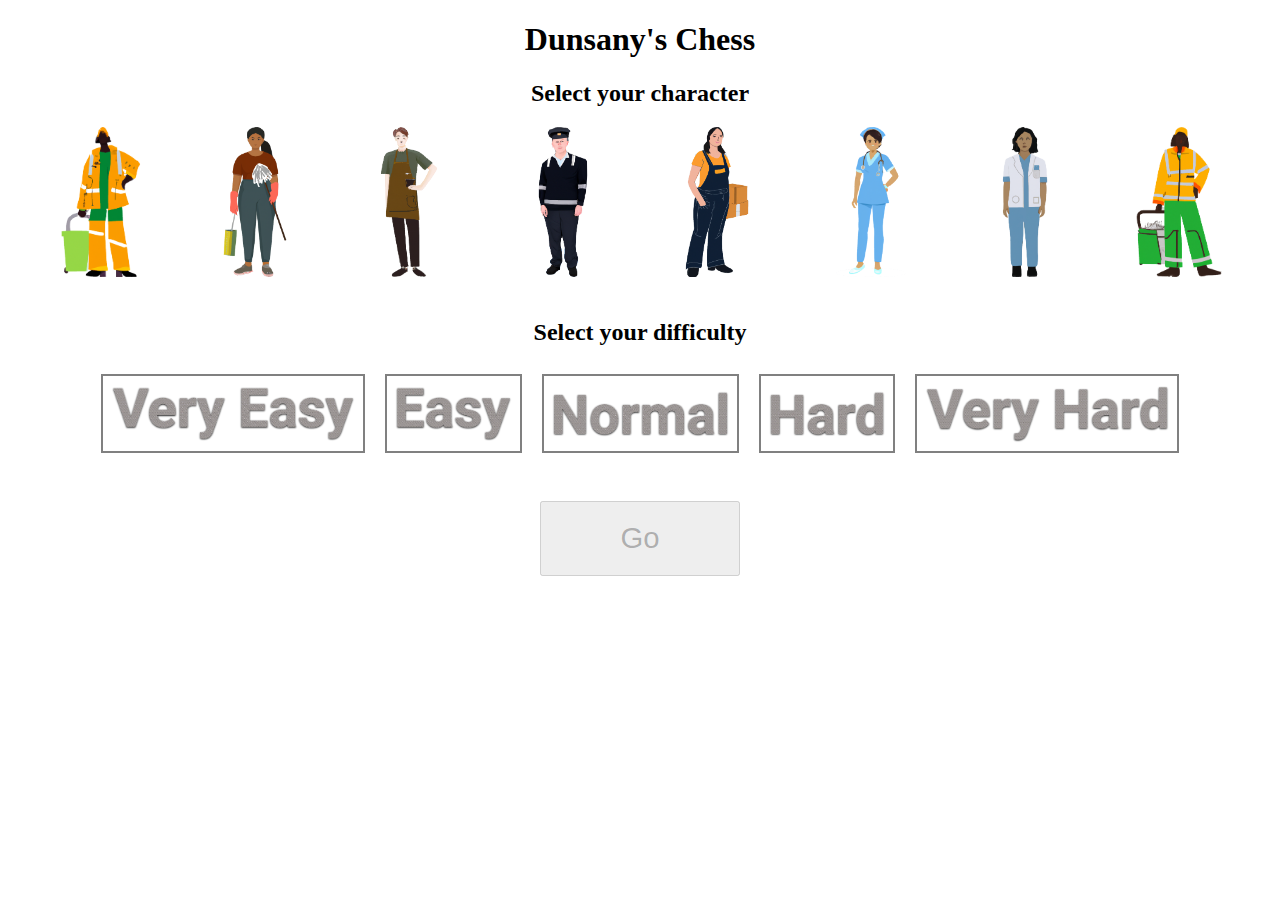
<file: index.html>
<!DOCTYPE html>
<html>
  <head>
    <title>Dunsany's Chess</title>
    <link rel="stylesheet" href="css/intro.css" />
    <link rel="stylesheet" href="css/chessboard-1.0.0.css" />
  </head>
  <body>
    <!-- board setup view-->
    <div id="setup" style="text-align: center">
      <h1>Dunsany's Chess</h1>

      <h2>Select your character</h2>

      <label>
        <input type="radio" id="bin" value="wP2" name="character-select" />
        <img class="character-select" src="img/chesspieces/wikipedia/wP2.png" />
      </label>

      <label>
        <input type="radio" id="cleaner" value="wP0" name="character-select" />
        <img class="character-select" src="img/chesspieces/wikipedia/wP0.png" />
      </label>

      <label>
        <input type="radio" id="barista" value="wP1" name="character-select" />
        <img class="character-select" src="img/chesspieces/wikipedia/wP1.png" />
      </label>

      <label>
        <input type="radio" id="tdriver" value="wP7" name="character-select" />
        <img class="character-select" src="img/chesspieces/wikipedia/wP7.png" />
      </label>

      <label>
        <input type="radio" id="wworker" value="wP8" name="character-select" />
        <img class="character-select" src="img/chesspieces/wikipedia/wP8.png" />
      </label>

      <label>
        <input type="radio" id="nurse" value="wP6" name="character-select" />
        <img class="character-select" src="img/chesspieces/wikipedia/wP6.png" />
      </label>

      <label>
        <input type="radio" id="doctor" value="wP5" name="character-select" />
        <img class="character-select" src="img/chesspieces/wikipedia/wP5.png" />
      </label>

      <label>
        <input type="radio" id="street" value="wP3" name="character-select" />
        <img class="character-select" src="img/chesspieces/wikipedia/wP3.png" />
      </label>

      <br /><br />

      <h2>Select your difficulty</h2>

      <label>
        <input type="radio" id="veasy" value="1" name="difficulty" />
        <img class="difficulty" src="img/difficulties/veasy.png" />
      </label>

      <label>
        <input type="radio" id="easy" value="2" name="difficulty" />
        <img class="difficulty" src="img/difficulties/easy.png" />
      </label>

      <label>
        <input type="radio" id="normal" value="3" name="difficulty" />
        <img class="difficulty" src="img/difficulties/normal.png" />
      </label>

      <label>
        <input type="radio" id="hard" value="4" name="difficulty" />
        <img class="difficulty" src="img/difficulties/hard.png" />
      </label>

      <label>
        <input type="radio" id="vhard" value="5" name="difficulty" />
        <img class="difficulty" src="img/difficulties/vhard.png" />
      </label>

      <br /><br /><br />

      <button
        id="go"
        type="button"
        disabled="disabled"
        style="
          height: 75px;
          width: 200px;

          font-size: 22pt;
        "
        onClick="startGame()"
      >
        Go
      </button>
    </div>

    <!-- chessboard -->
    <div id="board-container" style="display: none">
      <div id="score" class="score">SCORE: 0</div>
      <div id="high-score" class="score high-score">HIGH SCORE: 0</div>
      <div id="board" style="width: 700px"></div>
      <br />
      <button onclick="window.location.reload()">Admit defeat</button>
      <button onclick="showScoreScreen()">High scores</button>
      <div id="difficulty-display" class="score high-score">
        DIFFICULTY: Medium
      </div>
    </div>

    <!-- game end screen -->
    <div id="score-container" style="display: none">
      <h1>Dunsany's Chess</h1>
      <h1 id="win-status">YOU WIN</h1>
      <h2 id="final-time">TIME: 3:02:0303</h2>
      <h2 id="final-score">SCORE: 300</h2>
      <button onclick="window.location.reload()">Play again</button>
    </div>

    <!-- scripts -->
    <script src="https://chessboardjs.com/js/jquery-3.4.1.min.js"></script>
    <script src="js/chessboard-1.0.0.js"></script>
    <script src="chessmaster.js"></script>
    <script src="chess-vs-ai.js"></script>
    <script>
      $(document).ready(function () {
        var character = $("input[name=character-select]");
        var difficulty = $("input[name=difficulty]");

        validate();

        $("input[type='radio']").change(validate);

        function validate() {
          if ($(character).is(":checked") && $(difficulty).is(":checked")) {
            document.getElementById("go").disabled = false;
          } else {
            document.getElementById("go").disabled = true;
          }
        }
      });
    </script>
  </body>
</html>
</file>
<file: css/intro.css>
/* HIDE RADIO */
[type="radio"] {
  position: absolute;
  opacity: 0;
  width: 0;
  height: 0;
}

/* IMAGE STYLES */
[type="radio"] + img {
  cursor: pointer;
}

/* CHECKED STYLES */
[type="radio"]:checked + img {
  outline: 3px solid #f00;
}

.character-select {
  width: 150px;
}

.difficulty {
  height: 75px;
  width: auto;
  outline: 2px solid grey;
  margin: 10px;
}

#board-container {
  top: 50%;
  left: 50%;
  transform: translate(-50%, -50%);
  position: absolute;
}

#score-container {
  text-align: center;
}

.score {
  display: inline;
  font-weight: bold;
  font-size: 18pt;
}

.high-score {
  float: right;
}
</file>
<file: css/chessboard-1.0.0.css>
/*! chessboard.js v1.0.0 | (c) 2019 Chris Oakman | MIT License chessboardjs.com/license */

.clearfix-7da63 {
  clear: both;
}

.board-b72b1 {
  border: 2px solid #404040;
  box-sizing: content-box;
}

.square-55d63 {
  float: left;
  position: relative;

  /* disable any native browser highlighting */
  -webkit-touch-callout: none;
  -webkit-user-select: none;
  -khtml-user-select: none;
  -moz-user-select: none;
  -ms-user-select: none;
  user-select: none;
}

.white-1e1d7 {
  background-color: white;
  color: white;
}

.black-3c85d {
  background-color: grey;
  color: grey;
}

.highlight1-32417 {
  box-shadow: inset 0 0 3px 3px yellow;
}

.highlight2-9c5d2 {
  box-shadow: inset 0 0 3px 3px yellow;
}

.notation-322f9 {
  cursor: default;
  font-family: "Helvetica Neue", Helvetica, Arial, sans-serif;
  font-size: 14px;
  position: absolute;
}

.alpha-d2270 {
  bottom: 1px;
  right: 3px;
}

.numeric-fc462 {
  top: 2px;
  left: 2px;
}
</file>
